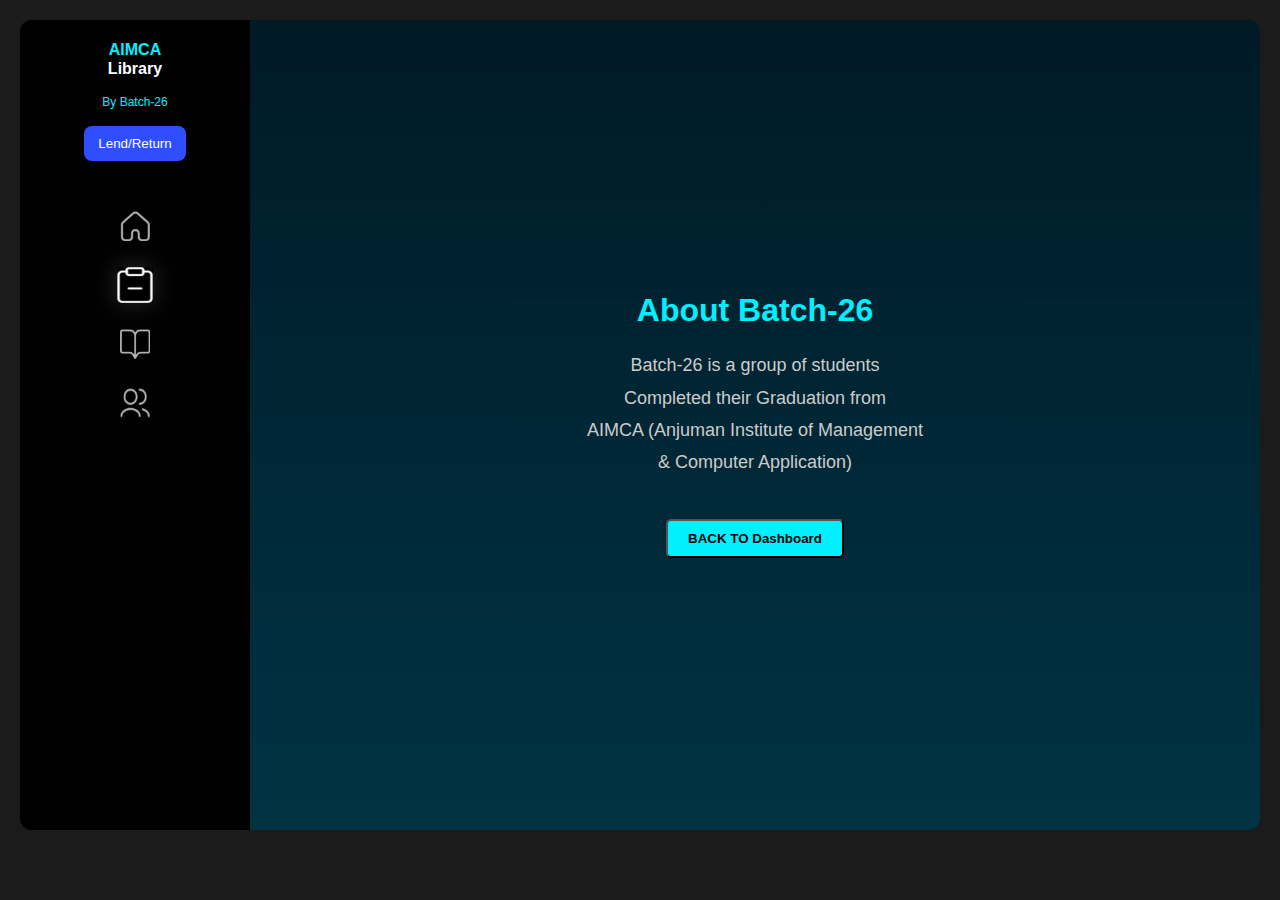
<file: AboutUs.html>
<!DOCTYPE html>
<html lang="en">

<head>
  <meta charset="UTF-8" />
  <meta name="viewport" content="width=device-width, initial-scale=1.0" />
  <title>About Batch-26</title>
  <link rel="stylesheet" href="AboutUs.css" />
</head>

<body>
  <div class="container">

    <!-- Sidebar -->
    <aside class="sidebar">
      <div class="logo-section">
        <h2>AIMCA<br><span>Library</span></h2>
        <p>By Batch-26</p>
        <a href="Returnbook.html">
          <button class="lend-btn">Lend/Return</button>
        </a>
      </div>
      <nav class="nav-icons">
        <a href="dashboard.html">
          <img src="asset/HOME1.png" alt="HOME" width="30" height="30" class="sidebar-icon">
        </a>
        <a href="AboutUs.html">
          <img src="asset/CLIP1.png" alt="CLIP" width="30" height="30" class="sidebar-icon active">
        </a>
        <a href="BookPage.html">
          <img src="asset/BOOK1.png" alt="BOOKS" width="30" height="30" class="sidebar-icon">
        </a>
        <a href="MemberPage.html">
          <img src="asset/USER1.png" alt="USER" width="30" height="30" class="sidebar-icon">
        </a>

      </nav>
    </aside>
    <!-- Main Content -->
    <main class="main-content">
      <h1 class="title">About Batch-26</h1>
      <p class="description">
        Batch-26 is a group of students<br />
        Completed their Graduation from<br />
        AIMCA (Anjuman Institute of Management<br />
        & Computer Application)
      </p>
      <a href="dashboard.html">
        <button class="back-btn">BACK TO Dashboard</button>
      </a>
    </main>
  </div>
</body>

</html>
</file>
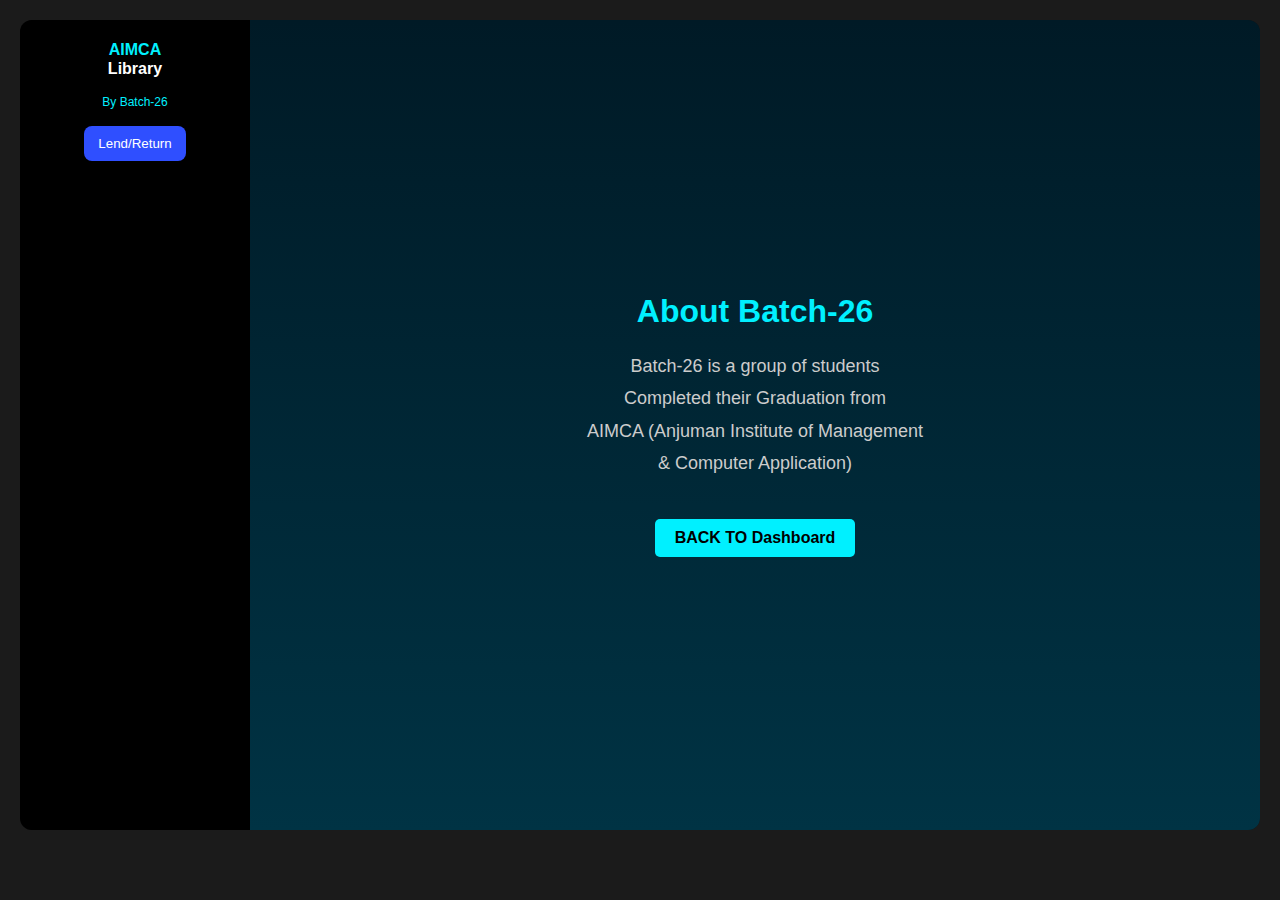
<file: Aboutus.html>
<!DOCTYPE html>
<html lang="en">
<head>
  <meta charset="UTF-8" />
  <meta name="viewport" content="width=device-width, initial-scale=1.0" />
  <title>About Batch-26</title>
  <link rel="stylesheet" href="AboutUs.css" />
</head>
<body>
  <div class="container">

    <!-- Sidebar -->
    <aside class="sidebar">
      <div class="logo-section">
        <h2>AIMCA<br><span>Library</span></h2>
        <p>By Batch-26</p>
        <button class="lend-btn">Lend/Return</button>
      </div>
      <nav class="nav-icons">
        <div class="icon"></div>
        <div class="icon"></div>
        <div class="icon"></div>
        <div class="icon"></div>
        <div class="icon"></div>
        <div class="icon"></div>
      </nav>
    </aside>
    <!-- Sidebar 
    <aside class="sidebar">
      <h2 class="logo">AIMCA <span>Library</span></h2>
      <p class="batch">BY Batch-26</p>
      <button class="btn">Lend/Return</button>

      <nav class="nav-icons">
        <i class="icon">🏠</i>
        <i class="icon">📖</i>
        <i class="icon">👥</i>
        <i class="icon">📋</i>
        <i class="icon">⚙️</i>
        <i class="icon">🚪</i>
      </nav>
    </aside>-->

    <!-- Main Content -->
    <main class="main-content">
      <h1 class="title">About Batch-26</h1>
      <p class="description">
        Batch-26 is a group of students<br />
        Completed their Graduation from<br />
        AIMCA (Anjuman Institute of Management<br />
        & Computer Application)
      </p>
      <a href="dashboard.html" 
        class="back-btn">BACK TO Dashboard</a>
    </main>
  </div>
</body>
</html>
</file>
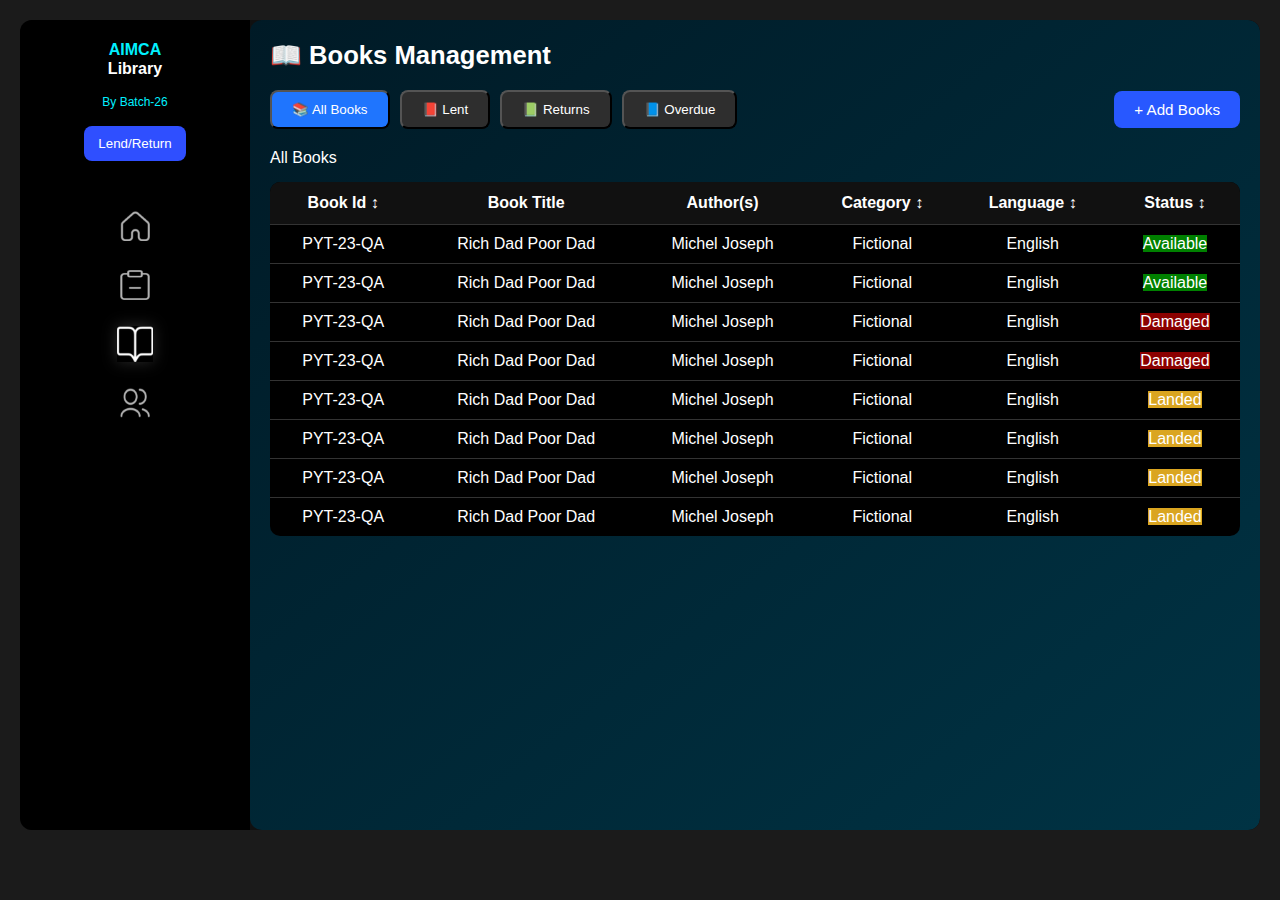
<file: BookPage.html>
<!DOCTYPE html>
<html lang="en">

<head>
  <meta charset="UTF-8" />
  <meta name="viewport" content="width=device-width, initial-scale=1.0" />
  <title>Books Page</title>
  <link rel="stylesheet" href="BookPage.css" />
</head>

<body>
  <div class="container">

    <!-- Sidebar -->
    <aside class="sidebar">
      <div class="logo-section">
        <h2>AIMCA<br><span>Library</span></h2>
        <p>By Batch-26</p>
        <a href="Returnbook.html">
          <button class="lend-btn">Lend/Return</button>
        </a>
      </div>
      <nav class="nav-icons">
        <a href="dashboard.html">
          <img src="asset/HOME1.png" alt="HOME" width="30" height="30" class="sidebar-icon">
        </a>
        <a href="AboutUs.html">
          <img src="asset/CLIP1.png" alt="CLIP" width="30" height="30" class="sidebar-icon">
        </a>
        <a href="BookPage.html">
          <img src="asset/BOOK1.png" alt="BOOKS" width="30" height="30" class="sidebar-icon active">
        </a>
        <a href="MemberPage.html">
          <img src="asset/USER1.png" alt="USER" width="30" height="30" class="sidebar-icon">
        </a>

      </nav>
    </aside>

    <!-- Main Content-->
    <main class="main-content">
      <h2>📖 Books Management</h2>
      <div class="tabs">
        <a href="BookPage.html"><button class="tab active">📚 All Books</button></a>
        <a href="Lentbook.html"><button class="tab">📕 Lent</button></a>
        <a href="Returnbook.html"><button class="tab">📗 Returns</button></a>
        <a href="Overduebook.html"><button class="tab">📘 Overdue</button></a>
        <a href="NewbookForm.html" class="add-book-btn">+ Add Books</a>
      </div>
      <p style="margin-bottom: 15px;">All Books </p>

      <section class="table-section">
        <table>
          <thead>
            <tr>
              <th>Book Id ↕</th>
              <th>Book Title</th>
              <th>Author(s)</th>
              <th>Category ↕</th>
              <th>Language ↕</th>
              <th>Status ↕</th>
            </tr>
          </thead>
          <tbody>
            <tr>
              <td>PYT-23-QA</td>
              <td>Rich Dad Poor Dad</td>
              <td>Michel Joseph</td>
              <td>Fictional</td>
              <td>English</td>
              <td><span class="status available">Available</span></td>
            </tr>
            <tr>
              <td>PYT-23-QA</td>
              <td>Rich Dad Poor Dad</td>
              <td>Michel Joseph</td>
              <td>Fictional</td>
              <td>English</td>
              <td><span class="status available">Available</span></td>
            </tr>
            <tr>
              <td>PYT-23-QA</td>
              <td>Rich Dad Poor Dad</td>
              <td>Michel Joseph</td>
              <td>Fictional</td>
              <td>English</td>
              <td><span class="status damaged">Damaged</span></td>
            </tr>
            <tr>
              <td>PYT-23-QA</td>
              <td>Rich Dad Poor Dad</td>
              <td>Michel Joseph</td>
              <td>Fictional</td>
              <td>English</td>
              <td><span class="status damaged">Damaged</span></td>
            </tr>
            <tr>
              <td>PYT-23-QA</td>
              <td>Rich Dad Poor Dad</td>
              <td>Michel Joseph</td>
              <td>Fictional</td>
              <td>English</td>
              <td><span class="status landed">Landed</span></td>
            </tr>
            <tr>
              <td>PYT-23-QA</td>
              <td>Rich Dad Poor Dad</td>
              <td>Michel Joseph</td>
              <td>Fictional</td>
              <td>English</td>
              <td><span class="status landed">Landed</span></td>
            </tr>
            <tr>
              <td>PYT-23-QA</td>
              <td>Rich Dad Poor Dad</td>
              <td>Michel Joseph</td>
              <td>Fictional</td>
              <td>English</td>
              <td><span class="status landed">Landed</span></td>
            </tr>
            <tr>
              <td>PYT-23-QA</td>
              <td>Rich Dad Poor Dad</td>
              <td>Michel Joseph</td>
              <td>Fictional</td>
              <td>English</td>
              <td><span class="status landed">Landed</span></td>
            </tr>
          </tbody>
        </table>
      </section>
    </main>
  </div>
</body>

</html>
</file>
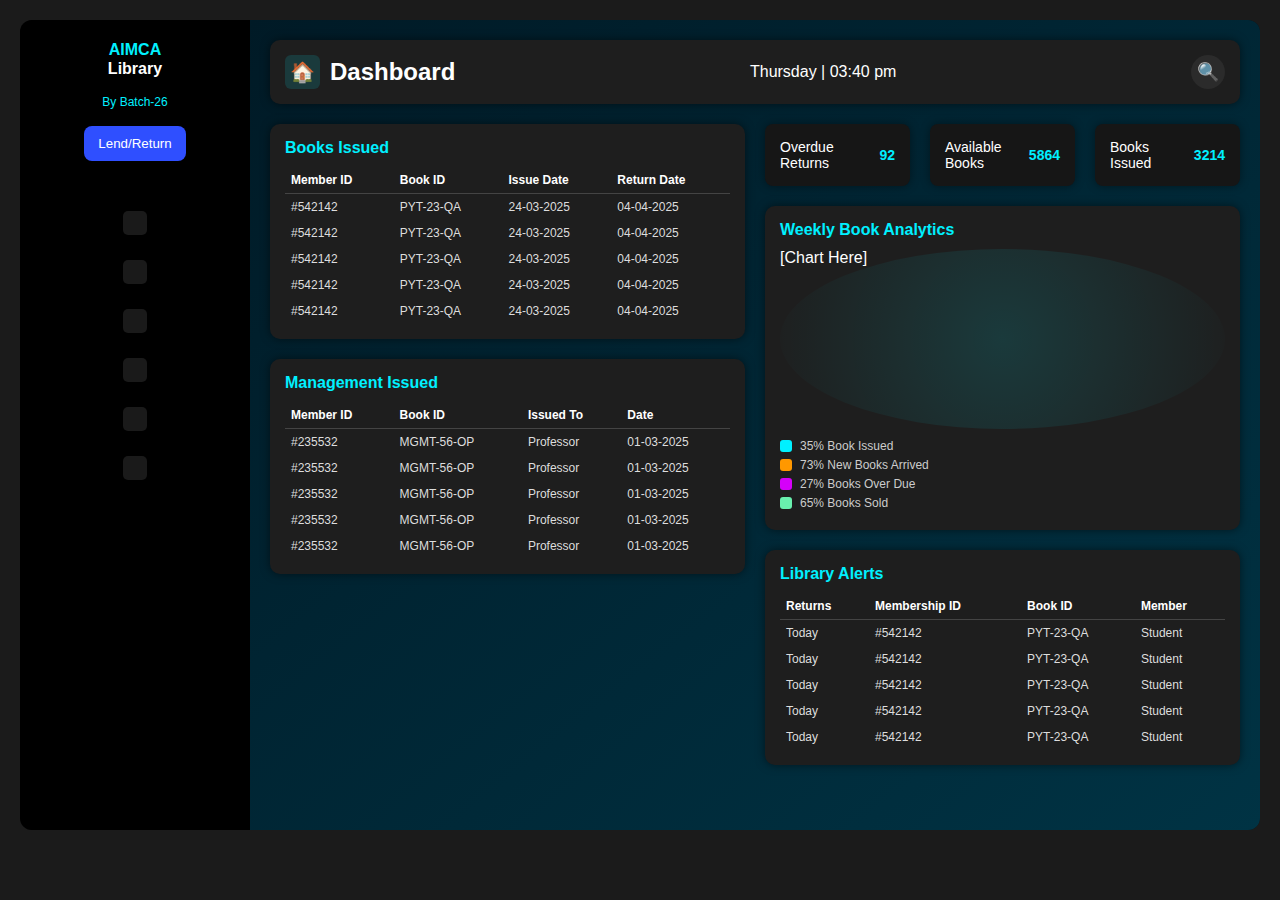
<file: dashboard.html>
<!DOCTYPE html>
<html lang="en">
<head>
    <meta charset="UTF-8">
    <meta name="viewport" content="width=device-width, initial-scale=1.0">
    <title>Library Project</title>
    <link rel="stylesheet" href="dashboard.css">
</head>
<body>
     <div class="container">

    <!-- Sidebar -->
    <aside class="sidebar">
      <div class="logo-section">
        <h2>AIMCA<br><span>Library</span></h2>
        <p>By Batch-26</p>
        <button class="lend-btn">Lend/Return</button>
      </div>
      <nav class="nav-icons">
        <div class="icon"></div>
        <div class="icon"></div>
        <div class="icon"></div>
        <div class="icon"></div>
        <div class="icon"></div>
        <div class="icon"></div>
      </nav>
    </aside>

    <!-- Main Content -->
    <main class="main-content">

      <header class="top-bar box">
  <div class="top-left">
    <span class="home-icon">🏠</span>
    <h1>Dashboard</h1>
  </div>
  <p>Thursday | 03:40 pm</p>
  <div class="top-right-icons">
    <span class="icon search-icon">🔍</span>
    <!--<span class="icon bell-icon">🔔</span>
    <span class="icon profile-icon">👤</span>-->
  </div>
</header>

      <!-- Grid Structure -->
      <section class="main-grid">

        <!-- Left Column -->
        <div class="left-column">
          <div class="box">
            <h3>Books Issued</h3>
            <table>
              <thead>
                <tr><th>Member ID</th><th>Book ID</th><th>Issue Date</th><th>Return Date</th></tr>
              </thead>
              <tbody>
                <tr><td>#542142</td><td>PYT-23-QA</td><td>24-03-2025</td><td>04-04-2025</td></tr>
                <tr><td>#542142</td><td>PYT-23-QA</td><td>24-03-2025</td><td>04-04-2025</td></tr>
                <tr><td>#542142</td><td>PYT-23-QA</td><td>24-03-2025</td><td>04-04-2025</td></tr>
                <tr><td>#542142</td><td>PYT-23-QA</td><td>24-03-2025</td><td>04-04-2025</td></tr>
                <tr><td>#542142</td><td>PYT-23-QA</td><td>24-03-2025</td><td>04-04-2025</td></tr>
              </tbody>
            </table>
          </div>

          <div class="box">
            <h3>Management Issued</h3>
            <table>
              <thead>
                <tr><th>Member ID</th><th>Book ID</th><th>Issued To</th><th>Date</th></tr>
              </thead>
              <tbody>
                <tr><td>#235532</td><td>MGMT-56-OP</td><td>Professor</td><td>01-03-2025</td></tr>
                <tr><td>#235532</td><td>MGMT-56-OP</td><td>Professor</td><td>01-03-2025</td></tr>
                <tr><td>#235532</td><td>MGMT-56-OP</td><td>Professor</td><td>01-03-2025</td></tr>
                <tr><td>#235532</td><td>MGMT-56-OP</td><td>Professor</td><td>01-03-2025</td></tr>
                <tr><td>#235532</td><td>MGMT-56-OP</td><td>Professor</td><td>01-03-2025</td></tr>
              </tbody>
            </table>
          </div>
        </div>

        <!-- Right Column -->
        <div class="right-column">
          <div class="top-cards">
            <div class="card">Overdue Returns <span>92</span></div>
            <div class="card">Available Books <span>5864</span></div>
            <div class="card">Books Issued <span>3214</span></div>
          </div>

          <div class="box">
            <h3>Weekly Book Analytics</h3>
            <div class="chart-placeholder">[Chart Here]</div>
            <ul class="legend">
              <li><span class="color-box color1"></span> 35% Book Issued</li>
              <li><span class="color-box color2"></span> 73% New Books Arrived</li>
              <li><span class="color-box color3"></span> 27% Books Over Due</li>
              <li><span class="color-box color4"></span> 65% Books Sold</li>
            </ul>
          </div>

          <div class="box">
            <h3>Library Alerts</h3>
            <table>
              <thead>
                <tr><th>Returns</th><th>Membership ID</th><th>Book ID</th><th>Member</th></tr>
              </thead>
              <tbody>
                <tr><td>Today</td><td>#542142</td><td>PYT-23-QA</td><td>Student</td></tr>
                <tr><td>Today</td><td>#542142</td><td>PYT-23-QA</td><td>Student</td></tr>
                <tr><td>Today</td><td>#542142</td><td>PYT-23-QA</td><td>Student</td></tr>
                <tr><td>Today</td><td>#542142</td><td>PYT-23-QA</td><td>Student</td></tr>
                <tr><td>Today</td><td>#542142</td><td>PYT-23-QA</td><td>Student</td></tr>
              </tbody>
            </table>
          </div>
        </div>

      </section>

    </main>
  </div>
</body>
</html>
</file>
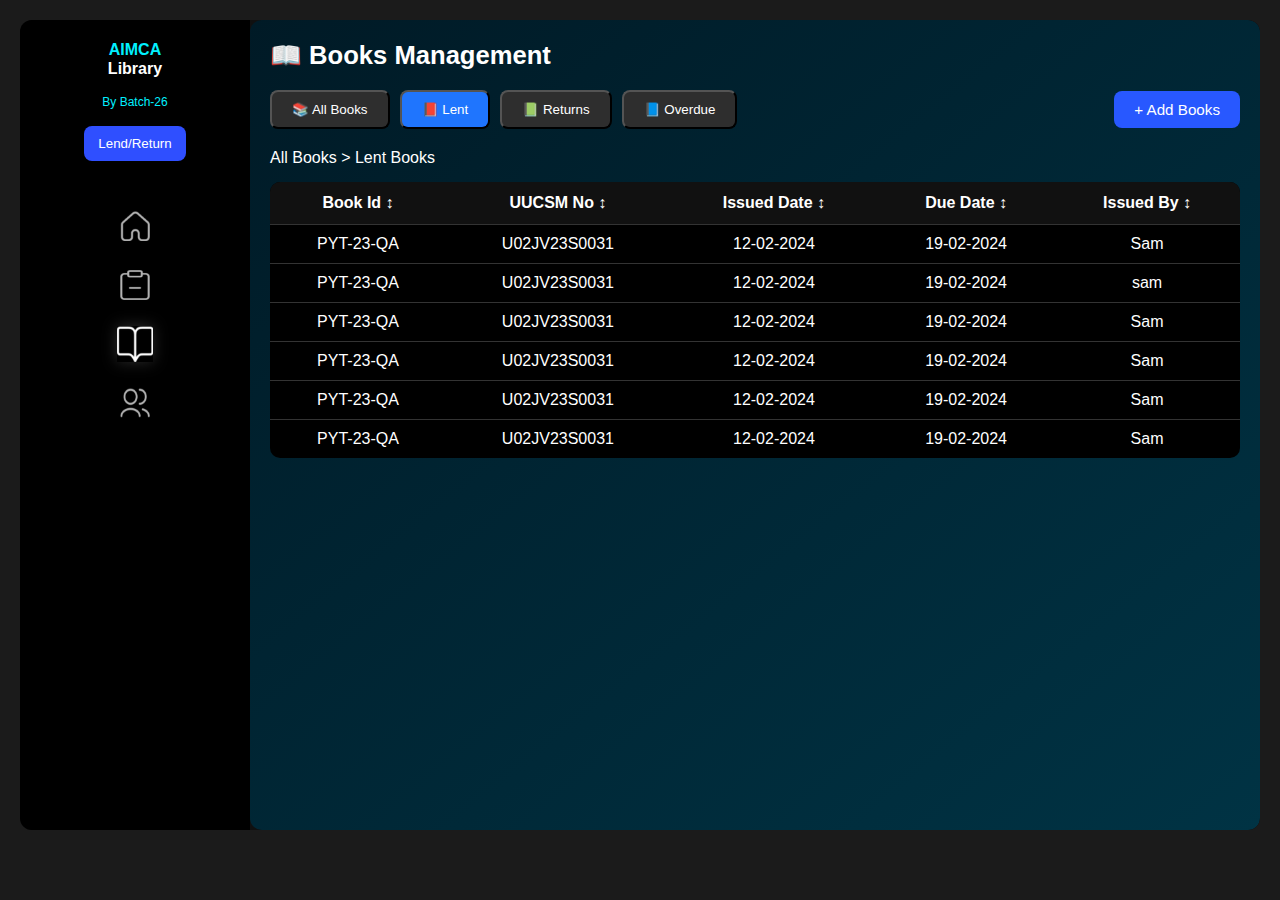
<file: Lentbook.html>
<!DOCTYPE html>
<html lang="en">

<head>
  <meta charset="UTF-8" />
  <meta name="viewport" content="width=device-width, initial-scale=1.0" />
  <title>Lent Books</title>
  <link rel="stylesheet" href="Lentbook.css" />
</head>

<body>
  <div class="container">

    <!-- Sidebar -->
    <aside class="sidebar">
      <div class="logo-section">
        <h2>AIMCA<br><span>Library</span></h2>
        <p>By Batch-26</p>
        <a href="Returnbook.html">
          <button class="lend-btn">Lend/Return</button>
        </a>
      </div>
      <nav class="nav-icons">
        <a href="dashboard.html">
          <img src="asset/HOME1.png" alt="HOME" width="30" height="30" class="sidebar-icon">
        </a>
        <a href="AboutUs.html">
          <img src="asset/CLIP1.png" alt="CLIP" width="30" height="30" class="sidebar-icon">
        </a>
        <a href="BookPage.html">
          <img src="asset/BOOK1.png" alt="BOOKS" width="30" height="30" class="sidebar-icon active">
        </a>
        <a href="MemberPage.html">
          <img src="asset/USER1.png" alt="USER" width="30" height="30" class="sidebar-icon">
        </a>

      </nav>
    </aside>

    <!-- Main Content -->
    <main class="main-content">
      <h2>📖 Books Management</h2>
      <div class="tabs">
        <a href="BookPage.html"><button class="tab">📚 All Books</button></a>
        <a href="Lentbook.html"><button class="tab active">📕 Lent</button></a>
        <a href="Returnbook.html"><button class="tab">📗 Returns</button></a>
        <a href="Overduebook.html"><button class="tab">📘 Overdue</button></a>
        <a href="NewbookForm.html" class="add-book-btn">+ Add Books</a>
      </div>
      <p style="margin-bottom: 15px;">All Books > Lent Books</p>

      <section class="table-section">
        <table>
          <thead>
            <tr>
              <th>Book Id ↕</th>
              <th>UUCSM No ↕</th>
              <th>Issued Date ↕</th>
              <th>Due Date ↕</th>
              <th>Issued By ↕</th>
            </tr>
          </thead>
          <tbody>
            <tr>
              <td>PYT-23-QA</td>
              <td>U02JV23S0031</td>
              <td>12-02-2024</td>
              <td>19-02-2024</td>
              <td>Sam</td>
            </tr>
            <tr>
              <td>PYT-23-QA</td>
              <td>U02JV23S0031</td>
              <td>12-02-2024</td>
              <td>19-02-2024</td>
              <td>sam</td>
            </tr>
            <tr>
              <td>PYT-23-QA</td>
              <td>U02JV23S0031</td>
              <td>12-02-2024</td>
              <td>19-02-2024</td>
              <td>Sam</td>
            </tr>
            <tr>
              <td>PYT-23-QA</td>
              <td>U02JV23S0031</td>
              <td>12-02-2024</td>
              <td>19-02-2024</td>
              <td>Sam</td>
            </tr>
            <tr>
              <td>PYT-23-QA</td>
              <td>U02JV23S0031</td>
              <td>12-02-2024</td>
              <td>19-02-2024</td>
              <td>Sam</td>
            </tr>
            <tr>
              <td>PYT-23-QA</td>
              <td>U02JV23S0031</td>
              <td>12-02-2024</td>
              <td>19-02-2024</td>
              <td>Sam</td>
            </tr>
          </tbody>
        </table>
      </section>
    </main>
  </div>
</body>

</html>
</file>
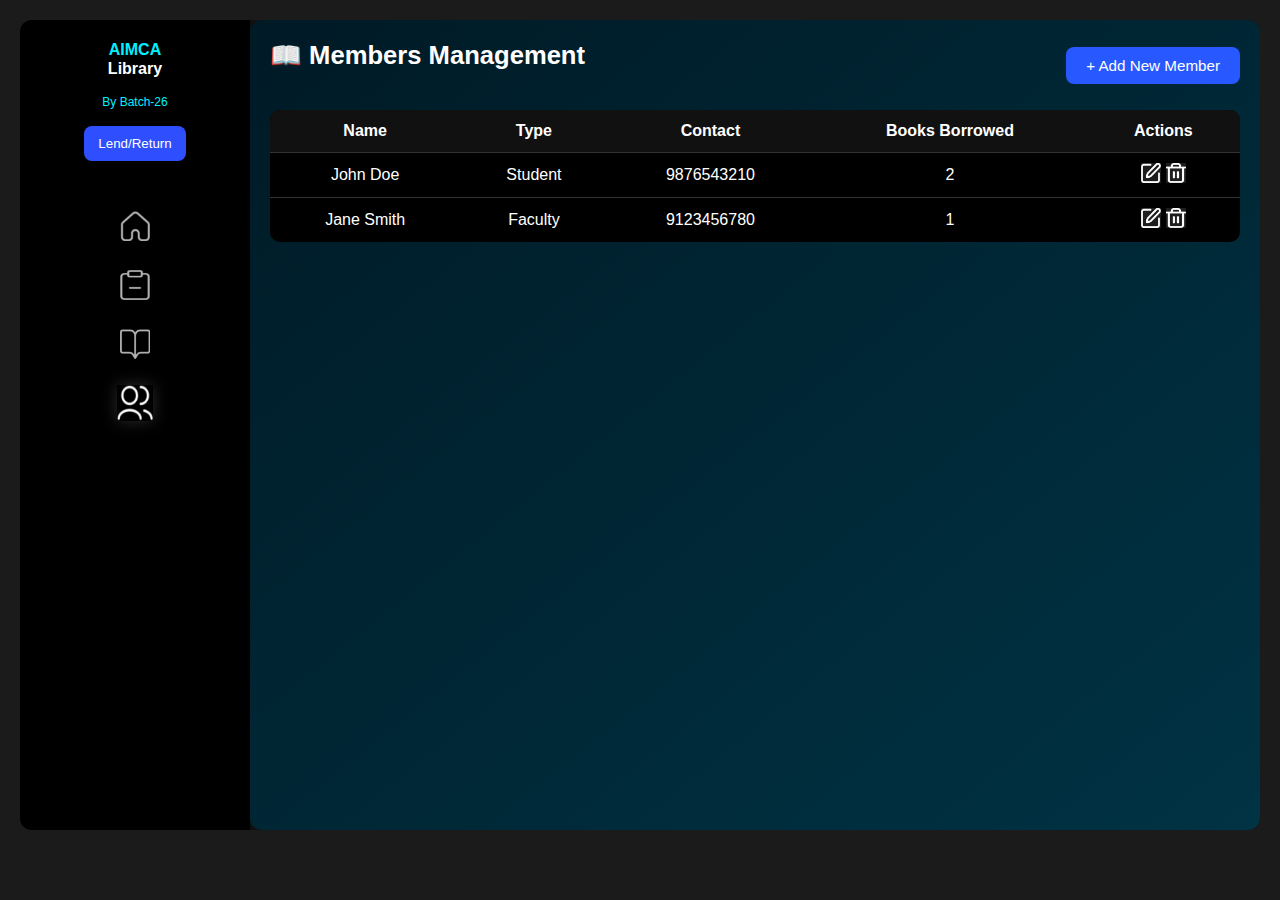
<file: MemberPage.html>
<!DOCTYPE html>
<html lang="en">

<head>
    <meta charset="UTF-8" />
    <meta name="viewport" content="width=device-width, initial-scale=1.0" />
    <title>Members Page</title>
    <link rel="stylesheet" href="MemberPage.css" />
</head>

<body>

    <!-- Toggle and radio buttons for modal logic -->
    <input type="checkbox" id="openModal" hidden>
    <input type="radio" name="userType" id="studentRadio" hidden>
    <input type="radio" name="userType" id="facultyRadio" hidden>

    <div class="container">
        <!-- Sidebar -->
        <aside class="sidebar">
            <div class="logo-section">
                <h2>AIMCA<br><span>Library</span></h2>
                <p>By Batch-26</p>
                <a href="Returnbook.html">
                    <button class="lend-btn">Lend/Return</button>
                </a>
            </div>
            <nav class="nav-icons">
                <a href="dashboard.html">
                    <img src="asset/HOME1.png" alt="HOME" width="30" height="30" class="sidebar-icon">
                </a>
                <a href="AboutUs.html">
                    <img src="asset/CLIP1.png" alt="CLIP" width="30" height="30" class="sidebar-icon">
                </a>
                <a href="BookPage.html">
                    <img src="asset/BOOK1.png" alt="BOOKS" width="30" height="30" class="sidebar-icon">
                </a>
                <a href="MemberPage.html">
                    <img src="asset/USER1.png" alt="USER" width="30" height="30" class="sidebar-icon active">
                </a>
            </nav>
        </aside>

        <!-- Main Content-->
        <main class="main-content">
            <div class="tabs">
                <h2>📖 Members Management</h2>
                <label for="openModal" class="add-memb-btn">+ Add New Member</label>
            </div>

            <div class="table-section">
                <table>
                    <thead>
                        <tr>
                            <th>Name</th>
                            <th>Type</th>
                            <th>Contact</th>
                            <th>Books Borrowed </th>
                            <th>Actions</th>
                        </tr>
                    </thead>
                    <tbody>
                        <tr>
                            <td>John Doe</td>
                            <td>Student</td>
                            <td>9876543210</td>
                            <td>2</td>
                            <td>
                                <img src="asset/EDIT1.png" alt="Edit" class="table-icon" />
                                <img src="asset/TRASH1.png" alt="Delete" class="table-icon" />
                            </td>
                        </tr>
                        <tr>
                            <td>Jane Smith</td>
                            <td>Faculty</td>
                            <td>9123456780</td>
                            <td>1</td>
                            <td>
                                <img src="asset/EDIT1.png" alt="Edit" class="table-icon" />
                                <img src="asset/TRASH1.png" alt="Delete" class="table-icon" />
                            </td>
                        </tr>
                    </tbody>
                </table>
                </section>
        </main>
    </div>


    <!-- Modal Structure -->
    <div class="modal">
        <div class="modal-box">
            <!-- Close -->
            <label for="openModal" class="close-btn">&times;</label>

            <!-- Select User Type -->
            <div class="select-type">
                <h2>Select User Type</h2>
                <label for="studentRadio">Student</label>
                <label for="facultyRadio">Faculty</label>
            </div>

            <!-- Student Form -->
            <div class="form student-form">
                <h3>Student Form</h3>
                <input type="text" placeholder="UUCMS *" required>
                <input type="text" placeholder="Name *" required>
                <input type="text" placeholder="Course*" required>
                <input type="text" placeholder="Semester/Year*" required>
                <input type="text" placeholder="Library Card No*" required>
                <input type="tel" placeholder="Mobile No *" required>
                <input type="email" placeholder="Email *" required>
                <button>Submit</button>
            </div>

            <!-- Faculty Form -->
            <div class="form faculty-form">
                <h3>Faculty Form</h3>
                <input type="text" placeholder="Name *" required>
                <input type="text" placeholder="Department *" required>
                <input type="tel" placeholder="Mobile No *" required>
                <input type="email" placeholder="Email *" required>
                <button>Submit</button>
            </div>
        </div>
    </div>

</body>

</html>
</file>
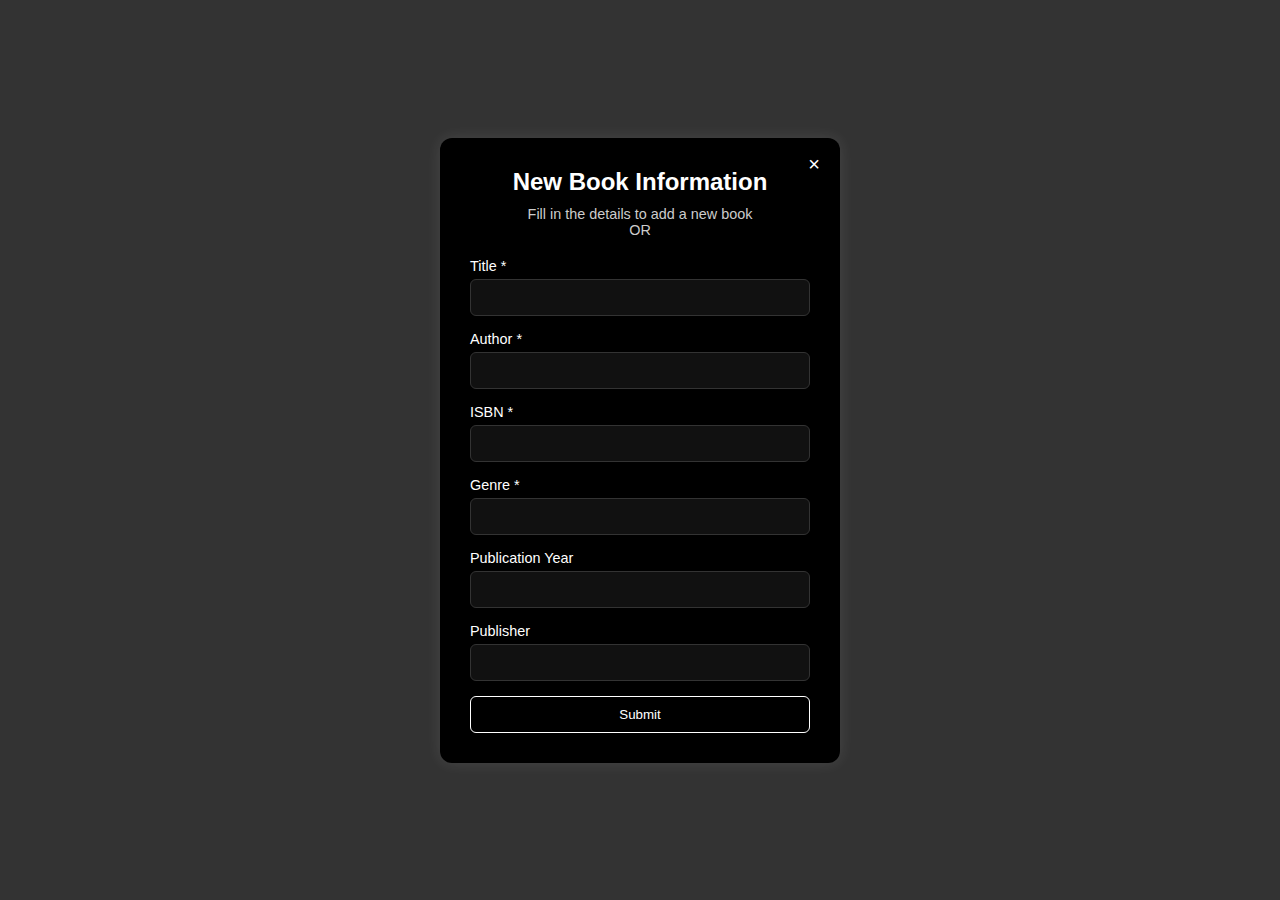
<file: NewbookForm.html>
<!DOCTYPE html>
<html lang="en">

<head>
  <meta charset="UTF-8">
  <meta name="viewport" content="width=device-width, initial-scale=1.0">
  <title>New Book Entry</title>
  <link rel="stylesheet" href="NewbookForm.css" />
</head>

<body>
  <div class="modal">
    <span class="close">&times;</span>

    <h2>New Book Information</h2>
    <p>Fill in the details to add a new book<br>OR</p>
    <form>
      <div class="form-group">
        <label for="title">Title *</label>
        <input type="text" id="title" required>
      </div>
      <div class="form-group">
        <label for="author">Author *</label>
        <input type="text" id="author" required>
      </div>
      <div class="form-group">
        <label for="isbn">ISBN *</label>
        <input type="text" id="isbn" required>
      </div>
      <div class="form-group">
        <label for="genre">Genre *</label>
        <input type="text" id="genre" required>
      </div>
      <div class="form-group">
        <label for="year">Publication Year</label>
        <input type="number" id="year">
      </div>
      <div class="form-group">
        <label for="publisher">Publisher</label>
        <input type="text" id="publisher">
      </div>
      <button type="submit" class="submit-button">Submit</button>
    </form>
  </div>
</body>

</html>
</file>
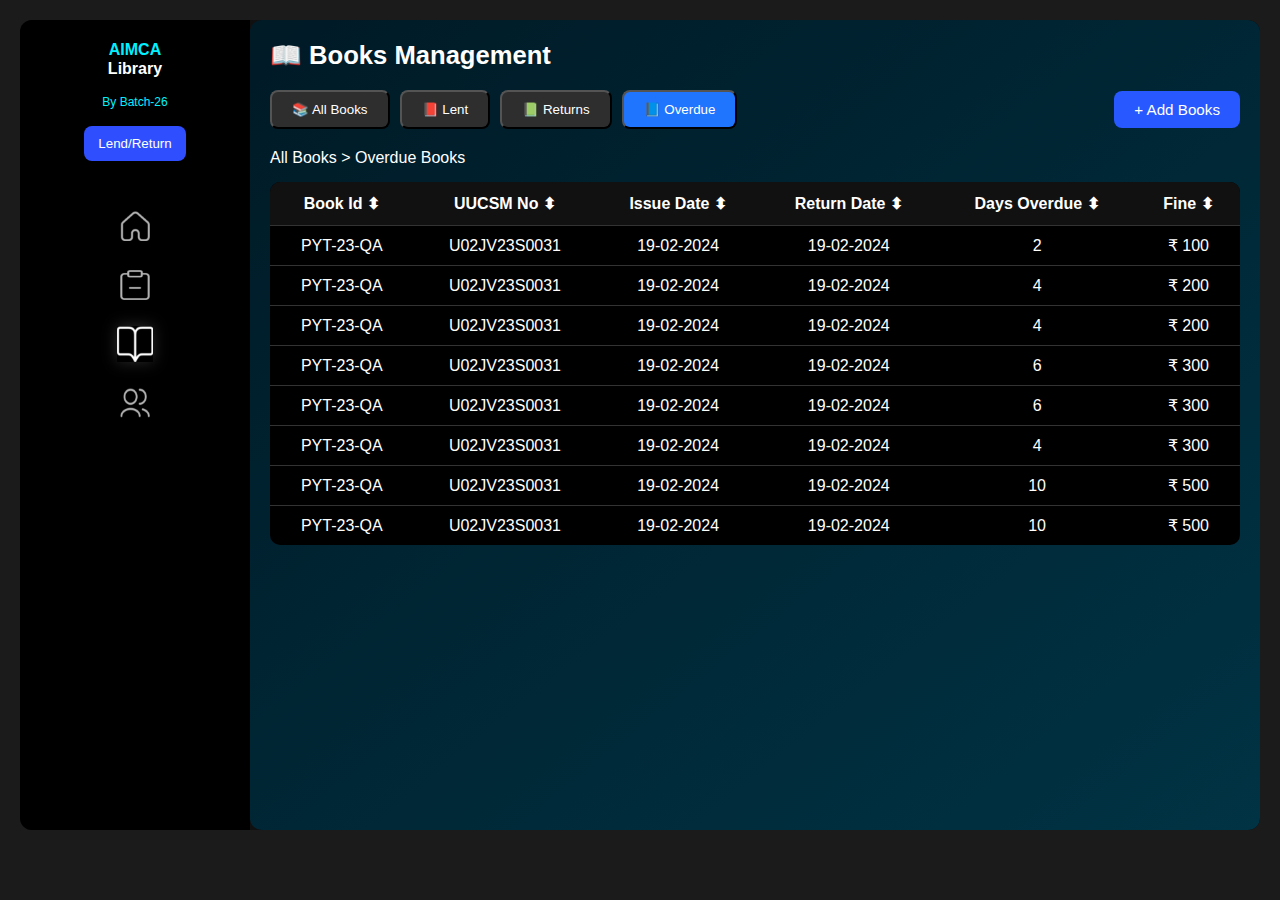
<file: Overduebook.html>
<!DOCTYPE html>
<html lang="en">

<head>
  <meta charset="UTF-8" />
  <meta name="viewport" content="width=device-width, initial-scale=1.0" />
  <title>Overdue Books</title>
  <link rel="stylesheet" href="Overduebook.css" />
</head>

<body>
  <div class="container">
    <!-- Sidebar -->
    <aside class="sidebar">
      <div class="logo-section">
        <h2>AIMCA<br><span>Library</span></h2>
        <p>By Batch-26</p>
        <a href="Returnbook.html">
          <button class="lend-btn">Lend/Return</button>
        </a>
      </div>
      <nav class="nav-icons">
        <a href="dashboard.html">
          <img src="asset/HOME1.png" alt="HOME" width="30" height="30" class="sidebar-icon">
        </a>
        <a href="AboutUs.html">
          <img src="asset/CLIP1.png" alt="CLIP" width="30" height="30" class="sidebar-icon">
        </a>
        <a href="BookPage.html">
          <img src="asset/BOOK1.png" alt="BOOKS" width="30" height="30" class="sidebar-icon active">
        </a>
        <a href="MemberPage.html">
          <img src="asset/USER1.png" alt="USER" width="30" height="30" class="sidebar-icon">
        </a>
      </nav>
    </aside>

    <!-- Main Content -->
    <main class="main-content">
      <h2>📖 Books Management</h2>
      <div class="tabs">
        <a href="BookPage.html"><button class="tab">📚 All Books</button></a>
        <a href="Lentbook.html"><button class="tab">📕 Lent</button></a>
        <a href="Returnbook.html"><button class="tab">📗 Returns</button></a>
        <a href="Overduebook.html"><button class="tab active">📘 Overdue</button></a>
        <a href="NewbookForm.html" class="add-book-btn">+ Add Books</a>
      </div>
      <p style="margin-bottom: 15px;">All Books > Overdue Books</p>

      <!-- Table -->
      <section class="table-section">
        <table>
          <thead>
            <tr>
              <th>Book Id ⬍</th>
              <th>UUCSM No ⬍</th>
              <th>Issue Date ⬍</th>
              <th>Return Date ⬍</th>
              <th>Days Overdue ⬍</th>
              <th>Fine ⬍</th>
            </tr>
          </thead>
          <tbody>
            <tr>
              <td>PYT-23-QA</td>
              <td>U02JV23S0031</td>
              <td>19-02-2024</td>
              <td>19-02-2024</td>
              <td>2</td>
              <td>₹ 100</td>
            </tr>
            <tr>
              <td>PYT-23-QA</td>
              <td>U02JV23S0031</td>
              <td>19-02-2024</td>
              <td>19-02-2024</td>
              <td>4</td>
              <td>₹ 200</td>
            </tr>
            <tr>
              <td>PYT-23-QA</td>
              <td>U02JV23S0031</td>
              <td>19-02-2024</td>
              <td>19-02-2024</td>
              <td>4</td>
              <td>₹ 200</td>
            </tr>
            <tr>
              <td>PYT-23-QA</td>
              <td>U02JV23S0031</td>
              <td>19-02-2024</td>
              <td>19-02-2024</td>
              <td>6</td>
              <td>₹ 300</td>
            </tr>
            <tr>
              <td>PYT-23-QA</td>
              <td>U02JV23S0031</td>
              <td>19-02-2024</td>
              <td>19-02-2024</td>
              <td>6</td>
              <td>₹ 300</td>
            </tr>
            <tr>
              <td>PYT-23-QA</td>
              <td>U02JV23S0031</td>
              <td>19-02-2024</td>
              <td>19-02-2024</td>
              <td>4</td>
              <td>₹ 300</td>
            </tr>
            <tr>
              <td>PYT-23-QA</td>
              <td>U02JV23S0031</td>
              <td>19-02-2024</td>
              <td>19-02-2024</td>
              <td>10</td>
              <td>₹ 500</td>
            </tr>
            <tr>
              <td>PYT-23-QA</td>
              <td>U02JV23S0031</td>
              <td>19-02-2024</td>
              <td>19-02-2024</td>
              <td>10</td>
              <td>₹ 500</td>
            </tr>
          </tbody>
        </table>
      </section>
    </main>
  </div>
</body>

</html>
</file>
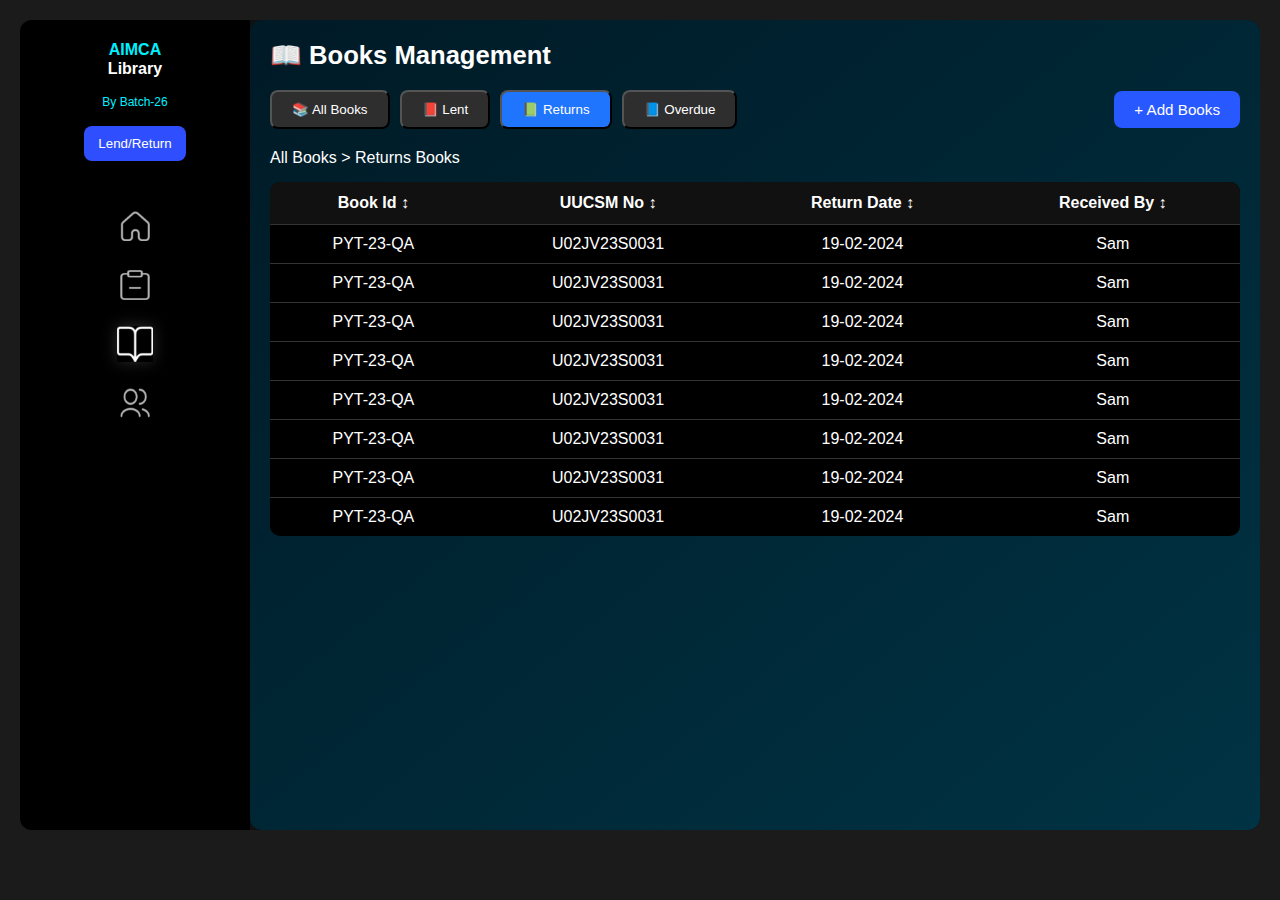
<file: Returnbook.html>
<!DOCTYPE html>
<html lang="en">

<head>
  <meta charset="UTF-8" />
  <meta name="viewport" content="width=device-width, initial-scale=1.0" />
  <title>Return Books</title>
  <link rel="stylesheet" href="Returnbook.css" />
</head>

<body>
  <div class="container">
    <!-- Sidebar -->
    <aside class="sidebar">
      <div class="logo-section">
        <h2>AIMCA<br><span>Library</span></h2>
        <p>By Batch-26</p>
        <a href="Returnbook.html">
          <button class="lend-btn">Lend/Return</button>
        </a>
      </div>
      <nav class="nav-icons">
        <a href="dashboard.html">
          <img src="asset/HOME1.png" alt="HOME" width="30" height="30" class="sidebar-icon">
        </a>
        <a href="AboutUs.html">
          <img src="asset/CLIP1.png" alt="CLIP" width="30" height="30" class="sidebar-icon">
        </a>
        <a href="BookPage.html">
          <img src="asset/BOOK1.png" alt="BOOKS" width="30" height="30" class="sidebar-icon active">
        </a>
        <a href="MemberPage.html">
          <img src="asset/USER1.png" alt="USER" width="30" height="30" class="sidebar-icon">
        </a>

      </nav>
    </aside>

    <!-- Main Content -->
    <main class="main-content">
      <h2>📖 Books Management</h2>
      <div class="tabs">
        <a href="BookPage.html"><button class="tab">📚 All Books</button></a>
        <a href="Lentbook.html"><button class="tab">📕 Lent</button></a>
        <a href="Returnbook.html"><button class="tab active">📗 Returns</button></a>
        <a href="Overduebook.html"><button class="tab">📘 Overdue</button></a>
        <a href="NewbookForm.html" class="add-book-btn">+ Add Books</a>
      </div>
      <p style="margin-bottom: 15px;">All Books > Returns Books</p>

      <!-- Table -->
      <section class="table-section">
        <table>
          <thead>
            <tr>
              <th>Book Id ↕</th>
              <th>UUCSM No ↕</th>
              <th>Return Date ↕</th>
              <th>Received By ↕</th>
            </tr>
          </thead>
          <tbody>
            <!-- Sample row -->
            <tr>
              <td>PYT-23-QA</td>
              <td>U02JV23S0031</td>
              <td>19-02-2024</td>
              <td>Sam</td>
            </tr>
            <tr>
              <td>PYT-23-QA</td>
              <td>U02JV23S0031</td>
              <td>19-02-2024</td>
              <td>Sam</td>
            </tr>
            <tr>
              <td>PYT-23-QA</td>
              <td>U02JV23S0031</td>
              <td>19-02-2024</td>
              <td>Sam</td>
            </tr>
            <tr>
              <td>PYT-23-QA</td>
              <td>U02JV23S0031</td>
              <td>19-02-2024</td>
              <td>Sam</td>
            </tr>
            <tr>
              <td>PYT-23-QA</td>
              <td>U02JV23S0031</td>
              <td>19-02-2024</td>
              <td>Sam</td>
            </tr>
            <tr>
              <td>PYT-23-QA</td>
              <td>U02JV23S0031</td>
              <td>19-02-2024</td>
              <td>Sam</td>
            </tr>
            <tr>
              <td>PYT-23-QA</td>
              <td>U02JV23S0031</td>
              <td>19-02-2024</td>
              <td>Sam</td>
            </tr>
            <tr>
              <td>PYT-23-QA</td>
              <td>U02JV23S0031</td>
              <td>19-02-2024</td>
              <td>Sam</td>
            </tr>
          </tbody>
        </table>
      </section>
    </main>
  </div>
</body>

</html>
</file>
<file: AboutUs.css>
* {
  margin: 0;
  padding: 0;
  box-sizing: border-box;
  font-family: 'Segoe UI', sans-serif;
}

body {
  background-color: #1b1b1b;
  color: #fff;
  display: flex;
  justify-content: center;
  padding: 20px;
}

.container {
  display: flex;
  max-width: 1400px;
  width: 100%;
  background: #101010;
  border-radius: 12px;
  overflow: hidden;
  min-height: 90vh;
}

/* Sidebar */
.sidebar {
  width: 230px;
  background: #000;
  display: flex;
  flex-direction: column;
  align-items: center;
  padding-top: 20px;
}

.logo-section {
  color: #00f0ff;
  text-align: center;
  font-size: 12px;
  margin-bottom: 20px;
}

.logo-section h2 {
  font-size: 16px;
  line-height: 1.2;
}

.logo-section p {
  line-height: 4;
  color: #00f0ff;
}

.logo-section span {
  color: white;
}

.lend-btn {
  background-color: #2f4fff;
  padding: 10px 14px;
  color: white;
  border: none;
  border-radius: 8px;
  cursor: pointer;
  transition: transform 0.3s ease;
}

.sidebar .lend-btn:hover {
  transform: scale(1.05);
}

.nav-icons {
  margin-top: 30px;
  display: flex;
  flex-direction: column;
  gap: 25px;
}

.sidebar-icon {
  width: 30px;
  height: 30px;
  transition: transform 0.3s ease, filter 0.3s ease;
  opacity: 0.7;
}

.sidebar-icon.active {
  transform: scale(1.2);
  filter: drop-shadow(0 0 10px #2b2b2b);
  opacity: 1;
}


/* Main About Section */
.main-content {
  flex: 1;
  padding: 40px;
  display: flex;
  flex-direction: column;
  justify-content: center;
  align-items: center;
  height: 100%;
  background: linear-gradient(to bottom, #001a26, #003344);
  text-align: center;
  animation: fadeIn 1s ease;
}

.title {
  color: #00c2c2;
  font-size: 2rem;
  margin-bottom: 15px;
  transition: color 0.3s;
}

.description {
  font-size: 1.1rem;
  line-height: 2;
  font-family: 'Orbitron', sans-serif;
  color: white;
}

.back-btn {
  margin-top: 40px;
  display: inline-block;
  padding: 10px 20px;
  background-color: #00f0ff;
  color: #000;
  border-radius: 5px;
  text-decoration: none;
  font-weight: bold;
  transition: background 0.3s, transform 0.3s;
}

.back-btn:hover {
  background-color: #00c8e6;
  transform: scale(1.05);
}

/* Animations */
@keyframes fadeIn {
  from {
    opacity: 0;
    transform: translateY(30px);
  }

  to {
    opacity: 1;
    transform: translateY(0);
  }
}

.main-content h1 {
  font-size: 32px;
  color: #00f0ff;
  margin-bottom: 20px;
}

.main-content p {
  font-size: 18px;
  line-height: 1.8;
  color: #ccc;
}

/* Responsive Design */
@media (max-width: 768px) {
  .container {
    flex-direction: column;
  }

  .sidebar {
    width: 100%;
    flex-direction: row;
    justify-content: space-around;
    padding: 10px;
  }

  .main-content {
    padding: 20px;
    justify-content: flex-start;
  }
}
</file>
<file: BookPage.css>
* {
  margin: 0;
  padding: 0;
  box-sizing: border-box;
  font-family: 'Segoe UI', sans-serif;
}

body {
  background-color: #1b1b1b;
  color: #fff;
  display: flex;
  justify-content: center;
  padding: 20px;
}

.container {
  display: flex;
  max-width: 1400px;
  width: 100%;
  background: #101010;
  border-radius: 12px;
  overflow: hidden;
  min-height: 90vh;
}

/* Sidebar */
.sidebar {
  width: 230px;
  background: #000;
  display: flex;
  flex-direction: column;
  align-items: center;
  padding-top: 20px;
}

.logo-section {
  color: #00f0ff;
  text-align: center;
  font-size: 12px;
  margin-bottom: 20px;
}

.logo-section h2 {
  font-size: 16px;
  line-height: 1.2;
}

.logo-section p {
  line-height: 4;
}

.logo-section span {
  color: white;
}

.lend-btn {
  background-color: #2f4fff;
  padding: 10px 14px;
  color: white;
  border: none;
  border-radius: 8px;
  cursor: pointer;
  transition: transform 0.3s ease;
}

.lend-btn:hover {
  transform: scale(1.05);
}

.nav-icons {
  margin-top: 30px;
  display: flex;
  flex-direction: column;
  gap: 25px;
}

.sidebar-icon {
  width: 30px;
  height: 30px;
  transition: transform 0.3s ease, filter 0.3s ease;
  opacity: 0.7;
}

.sidebar-icon.active {
  transform: scale(1.2);
  filter: drop-shadow(0 0 6px #2b2b2b);
  opacity: 1;
}

/* Main content */
.main-content {
  flex-grow: 1;
  padding: 20px;
  background: linear-gradient(to bottom right, #001a26, #003344);
  border-radius: 12px;
  overflow-x: auto;
}

.main-content h2 {
  font-size: 1.6rem;
  margin-bottom: 20px;
}

.tabs {
  display: flex;
  gap: 10px;
  margin-bottom: 20px;
  align-items: center;
}

.tab {
  background-color: #2e2e2e;
  color: white;
  padding: 10px 20px;
  border-radius: 8px;
  cursor: pointer;
  transition: background 0.3s ease;
}

.tab.active,
.tab:hover {
  background-color: #1f75fe;
}

.add-book-btn {
  margin-left: auto;
  background-color: #2858ff;
  display: inline-block;
  padding: 10px 20px;
  border: none;
  outline: none;
  color: white;
  border-radius: 8px;
  text-decoration: none;
  cursor: pointer;
  transition: background 0.3s ease, transform 0.3s ease;
  font-weight: 500;
  font-size: 0.95rem;
}

.add-book-btn:hover {
  background-color: #1f4cd0;
  transform: scale(1.05);
}

/*Table */
.table-section {
  background-color: #000;
  border-radius: 10px;
  overflow: hidden;
}

table {
  width: 100%;
  border-collapse: collapse;
  text-align: center;
}

thead {
  background-color: #111;
}

thead th {
  padding: 12px 15px;
  font-weight: bold;
}

tbody td {
  padding: 10px 15px;
  border-top: 1px solid #333;
}

tbody tr:hover {
  background-color: #1a1a1a;
}

tbody tr:hover {
  background-color: #1a1a1a;
}

*/ .status {
  padding: 6px 12px;
  border-radius: 6px;
  color: white;
  font-size: 0.8rem;
  display: inline-block;
}

.available {
  background-color: green;
}

.damaged {
  background-color: darkred;
}

.landed {
  background-color: goldenrod;
}

@media (max-width: 768px) {
  .container {
    flex-direction: column;
  }

  .sidebar {
    flex-direction: row;
    width: 100%;
    height: auto;
    justify-content: space-around;
  }

  .main-content {
    padding: 10px;
  }
}
</file>
<file: dashboard.css>
* {
  margin: 0;
  padding: 0;
  box-sizing: border-box;
  font-family: 'Segoe UI', sans-serif;
}

body {
  background-color: #1b1b1b;
  color: #fff;
  display: flex;
  justify-content: center;
  padding: 20px;
}

.container {
  display: flex;
  max-width: 1400px;
  width: 100%;
  background: #101010;
  border-radius: 12px;
  overflow: hidden;
  min-height: 90vh;
}

/* Sidebar */
.sidebar {
  width: 230px;
  background: #000;
  display: flex;
  flex-direction: column;
  align-items: center;
  padding-top: 20px;
}

.logo-section {
  color: #00f0ff;
  text-align: center;
  font-size: 12px;
  margin-bottom: 20px;
}

.logo-section h2 {
  font-size: 16px;
  line-height: 1.2;
}

.logo-section p {
   line-height: 4;
}

.logo-section span {
  color: white;
}

/*.lend-btn {
  background: #304ffe;
  color: #fff;
  border: none;
  padding: 5px 10px;
  margin-top: 10px;
  border-radius: 4px;
  font-size: 12px;
  cursor: pointer;
  transition: background 0.3s;
}

.lend-btn:hover {
  background: #1a36d1;
}*/

.lend-btn {
  background-color: #2f4fff;
  padding: 10px 14px;
  color: white;
  border: none;
  border-radius: 8px;
  cursor: pointer;
  transition: transform 0.3s ease;
}

.lend-btn:hover {
  transform: scale(1.05);
}

.nav-icons {
  margin-top: 30px;
  display: flex;
  flex-direction: column;
  gap: 25px;
}

.nav-icons .icon {
  width: 24px;
  height: 24px;
  background: #fff;
  border-radius: 5px;
  opacity: 0.1;
}

/* Main Content */
.main-content {
  flex: 1;
  padding: 20px;
  display: flex;
  flex-direction: column;
  gap: 20px;
  background: linear-gradient(to bottom right, #001a26, #003344);
}

.top-bar {
  display: flex;
  justify-content: space-between;
  align-items: center;
  padding-bottom: 10px;
}

.top-left {
  display: flex;
  align-items: center;
  gap: 10px;
}

.top-left h1 {
  font-size: 24px;
  color: #fff;
}

.home-icon {
  font-size: 20px;
  background: #00f0ff22;
  padding: 5px;
  border-radius: 6px;
}

.top-right-icons {
  display: flex;
  gap: 15px;
}

.top-right-icons .icon {
  font-size: 18px;
  background: #2b2b2b;
  color: #00f0ff;
  padding: 6px;
  border-radius: 50%;
  cursor: pointer;
  transition: background 0.3s;
}

.top-right-icons .icon:hover {
  background: #00f0ff;
  color: #000;
}

/*.top-bar {
  display: flex;
  flex-direction: column;
  align-items: center;
  gap: 10px;
}*/

.top-bar h1 {
  font-size: 24px;
}

.centered-info {
  font-size: 14px;
}

/* Grid Layout */
.main-grid {
  display: flex;
  gap: 20px;
  flex-wrap: wrap;
}

.left-column,
.right-column {
  flex: 1;
  min-width: 300px;
  display: flex;
  flex-direction: column;
  gap: 20px;
}

/* Top Cards */
.top-cards {
  display: flex;
  justify-content: space-between;
  gap: 20px;
  flex-wrap: wrap;
}

.card {
  flex: 1;
  background: #161616;
  padding: 15px;
  border-radius: 8px;
  font-size: 14px;
  box-shadow: 0 0 10px rgba(0, 0, 0, 0.4);
  display: flex;
  justify-content: space-between;
  align-items: center;
}

.card span {
  font-weight: bold;
  color: #00f0ff;
}

/* Boxes */
.box {
  background: #1e1e1e;
  border-radius: 10px;
  padding: 15px;
  box-shadow: 0 0 10px rgba(0,0,0,0.5);
}

.box h3 { 
    margin-bottom: 10px; 
    font-size: 16px; 
    color: #00f0ff; 
}

.box table { 
    width: 100%; 
    font-size: 12px; 
    border-collapse: collapse; 
    color: #ddd; 
}

.box th, .box td { 
    padding: 6px; 
    text-align: left; 
}

.box thead { 
    color: #fff; 
    font-weight: bold; 
    border-bottom: 1px solid #444; 
}

.chart-placeholder { 
    width: 100%; 
    height: 180px; 
    background: radial-gradient(circle, #00f0ff22, transparent); 
    border-radius: 50%; 
    margin: 0 auto 10px; 
}

.legend { 
    list-style: none; 
    font-size: 12px; 
    color: #ccc; 
}

.legend li { 
    margin-bottom: 5px; 
    display: flex; 
    align-items: center; 
    gap: 8px; 
}

.color-box { 
    width: 12px; 
    height: 12px; 
    border-radius: 3px; 
    display: inline-block; 
}

.color1 { 
    background: #00f0ff;
} 
 .color2 { 
    background: #ff9800;
} 
 .color3 { 
    background: #d500f9; 
} 
.color4 { 
    background: #69f0ae; 
}

/* Responsive Design */ 
@media (max-width: 768px) { 
    .top-cards { 
        flex-direction: column; 
    } 
    .top-bar { 
        flex-direction: column; 
        align-items: flex-start; 
        gap: 10px; 
    } 
    .sidebar { 
        display: none; 
    } 
    .container { 
        flex-direction: column; 
    } 
}

@media (max-width: 480px) { 
    .top-right p { 
        font-size: 12px; 
    } 
    .top-cards .card { 
        font-size: 12px; 
    } 
}
</file>
<file: Lentbook.css>
* {
  margin: 0;
  padding: 0;
  box-sizing: border-box;
  font-family: 'Segoe UI', sans-serif;
}

body {
  background-color: #1b1b1b;
  color: #fff;
  display: flex;
  justify-content: center;
  padding: 20px;
}

.container {
  display: flex;
  max-width: 1400px;
  width: 100%;
  background: #101010;
  border-radius: 12px;
  overflow: hidden;
  min-height: 90vh;
}

/* Sidebar */
.sidebar {
  width: 230px;
  background: #000;
  display: flex;
  flex-direction: column;
  align-items: center;
  padding-top: 20px;
}

.logo-section {
  color: #00f0ff;
  text-align: center;
  font-size: 12px;
  margin-bottom: 20px;
}

.logo-section h2 {
  font-size: 16px;
  line-height: 1.2;
}

.logo-section p {
  line-height: 4;
}

.logo-section span {
  color: white;
}

.lend-btn {
  background-color: #2f4fff;
  padding: 10px 14px;
  color: white;
  border: none;
  border-radius: 8px;
  cursor: pointer;
  transition: transform 0.3s ease;
}

.lend-btn:hover {
  transform: scale(1.05);
}

.nav-icons {
  margin-top: 30px;
  display: flex;
  flex-direction: column;
  gap: 25px;
}

.sidebar-icon {
  width: 30px;
  height: 30px;
  transition: transform 0.3s ease, filter 0.3s ease;
  opacity: 0.7;
}

.sidebar-icon.active {
  transform: scale(1.2);
  filter: drop-shadow(0 0 6px #2b2b2b);
  opacity: 1;
}


.main-content {
  flex-grow: 1;
  padding: 20px;
  background: linear-gradient(to bottom right, #001a26, #003344);
  border-radius: 12px;
  overflow-x: auto;
}

.main-content h2 {
  font-size: 1.6rem;
  margin-bottom: 20px;
}

.tabs {
  display: flex;
  gap: 10px;
  margin-bottom: 20px;
  align-items: center;
}

.tab {
  background-color: #2e2e2e;
  color: white;
  padding: 10px 20px;
  border-radius: 8px;
  cursor: pointer;
  transition: background 0.3s ease;
}

.tab.active,
.tab:hover {
  background-color: #1f75fe;
}

.add-book-btn {
  margin-left: auto;
  background-color: #2858ff;
  display: inline-block;
  padding: 10px 20px;
  border: none;
  outline: none;
  color: white;
  border-radius: 8px;
  text-decoration: none;
  cursor: pointer;
  transition: background 0.3s ease, transform 0.3s ease;
  font-weight: 500;
  font-size: 0.95rem;
}

.add-book-btn:hover {
  background-color: #1f4cd0;
  transform: scale(1.05);
}

/*Table */
.table-section {
  background-color: #000;
  border-radius: 10px;
  overflow: hidden;
}

table {
  width: 100%;
  border-collapse: collapse;
  text-align: center;
}

thead {
  background-color: #111;
}

thead th {
  padding: 12px 15px;
  font-weight: bold;
}

tbody td {
  padding: 10px 15px;
  border-top: 1px solid #333;
}

tbody tr:hover {
  background-color: #1a1a1a;
}


@media (max-width: 768px) {
  .container {
    flex-direction: column;
  }

  .sidebar {
    flex-direction: row;
    width: 100%;
    height: auto;
    justify-content: space-around;
  }

  .main-content {
    padding: 10px;
  }
}
</file>
<file: MemberPage.css>
* {
    margin: 0;
    padding: 0;
    box-sizing: border-box;
    font-family: 'Segoe UI', sans-serif;
}

body {
    background-color: #1b1b1b;
    color: #fff;
    display: flex;
    justify-content: center;
    padding: 20px;
}

.container {
    display: flex;
    max-width: 1400px;
    width: 100%;
    background: #101010;
    border-radius: 12px;
    overflow: hidden;
    min-height: 90vh;
}

/* Sidebar */
.sidebar {
    width: 230px;
    background: #000;
    display: flex;
    flex-direction: column;
    align-items: center;
    padding-top: 20px;
}

.logo-section {
    color: #00f0ff;
    text-align: center;
    font-size: 12px;
    margin-bottom: 20px;
}

.logo-section h2 {
    font-size: 16px;
    line-height: 1.2;
}

.logo-section p {
    line-height: 4;
}

.logo-section span {
    color: white;
}

.lend-btn {
    background-color: #2f4fff;
    padding: 10px 14px;
    color: white;
    border: none;
    border-radius: 8px;
    cursor: pointer;
    transition: transform 0.3s ease;
}

.lend-btn:hover {
    transform: scale(1.05);
}

.nav-icons {
    margin-top: 30px;
    display: flex;
    flex-direction: column;
    gap: 25px;
}

.sidebar-icon {
    width: 30px;
    height: 30px;
    transition: transform 0.3s ease, filter 0.3s ease;
    opacity: 0.7;
}

.sidebar-icon.active {
    transform: scale(1.2);
    filter: drop-shadow(0 0 6px #2b2b2b);
    opacity: 1;
}

/* Main content */
.main-content {
    flex-grow: 1;
    padding: 20px;
    background: linear-gradient(to bottom right, #001a26, #003344);
    border-radius: 12px;
    overflow-x: auto;
}

.main-content h2 {
    font-size: 1.6rem;
    margin-bottom: 20px;
}

.tabs {
    display: flex;
    gap: 10px;
    margin-bottom: 20px;
    align-items: center;
}

.add-memb-btn {
    margin-left: auto;
    background-color: #2858ff;
    display: inline-block;
    padding: 10px 20px;
    border: none;
    outline: none;
    color: white;
    border-radius: 8px;
    cursor: pointer;
    transition: background 0.3s ease, transform 0.3s ease;
    font-weight: 500;
    font-size: 0.95rem;
}

.add-memb-btn:hover {
    background-color: #1f4cd0;
    transform: scale(1.05);
}

/*Table */
.table-section {
    background-color: #000;
    border-radius: 10px;
    overflow: hidden;
}

table {
    width: 100%;
    border-collapse: collapse;
    text-align: center;
}

thead {
    background-color: #111;
}

thead th {
    padding: 12px 15px;
    font-weight: bold;
}

tbody td {
    padding: 10px 15px;
    border-top: 1px solid #333;
}

tbody tr:hover {
    background-color: #1a1a1a;
}

tbody tr:hover {
    background-color: #1a1a1a;
}

.table-icon {
    width: 20px;
    height: 20px;
    cursor: pointer;
    transition: transform 0.2s ease;
}

.table-icon:hover {
    transform: scale(1.1);
    /* small zoom on hover */
}

@media (max-width: 768px) {
    .container {
        flex-direction: column;
    }

    .sidebar {
        flex-direction: row;
        width: 100%;
        height: auto;
        justify-content: space-around;
    }

    .main-content {
        padding: 10px;
    }
}

/* ----------- Modal Styles ----------- */

#openModal:checked~.modal {
    display: flex;
}

.modal {
    display: none;
    position: fixed;
    inset: 0;
    background-color: rgba(0, 0, 0, 0.5);
    justify-content: center;
    align-items: center;
    z-index: 9999;
}

.modal-box {
    background: #fff;
    color: #000;
    padding: 20px;
    width: 350px;
    border-radius: 10px;
    position: relative;
}

.close-btn {
    position: absolute;
    top: 10px;
    right: 15px;
    font-size: 24px;
    color: #888;
    cursor: pointer;
}

.select-type {
    text-align: center;
    margin-bottom: 20px;
}

.select-type label {
    margin: 10px;
    padding: 10px 15px;
    background-color: #eee;
    border-radius: 5px;
    cursor: pointer;
    display: inline-block;
}

.form {
    display: none;
}

#studentRadio:checked~.modal .student-form {
    display: block;
}

#facultyRadio:checked~.modal .faculty-form {
    display: block;
}

.form input {
    width: 100%;
    margin: 6px 0;
    padding: 8px;
    box-sizing: border-box;
}

.form button {
    width: 100%;
    padding: 10px;
    margin-top: 10px;
    background-color: #007bff;
    color: #000;
    border: none;
    border-radius: 4px;
    cursor: pointer;
}

.form button:hover {
    background-color: #0056cc;
}
</file>
<file: NewbookForm.css>
* {
  margin: 0;
  padding: 0;
  box-sizing: border-box;
  font-family: 'Segoe UI', sans-serif;
}

body {
  margin: 0;
  padding: 0;
  font-family: 'Segoe UI', sans-serif;
  background-color: rgba(0, 0, 0, 0.8);
  display: flex;
  justify-content: center;
  align-items: center;
  height: 100vh;
}

.modal {
  background-color: #000;
  padding: 30px;
  border-radius: 12px;
  width: 90%;
  max-width: 400px;
  color: white;
  box-shadow: 0 0 15px rgba(255, 255, 255, 0.1);
  position: relative;
  animation: fadeIn 0.4s ease-in-out;
}

.modal h2 {
  text-align: center;
  margin-bottom: 10px;
}

.modal p {
  text-align: center;
  font-size: 0.9rem;
  margin-bottom: 20px;
  color: #ccc;
}

.close {
  position: absolute;
  top: 15px;
  right: 20px;
  font-size: 20px;
  cursor: pointer;
  color: white;
}

.form-group {
  margin-bottom: 15px;
}

label {
  display: block;
  margin-bottom: 5px;
  font-size: 0.9rem;
}

input {
  width: 100%;
  padding: 10px;
  border: 1px solid #333;
  border-radius: 6px;
  background-color: #111;
  color: white;
  outline: none;
  transition: border 0.3s ease;
}

input:focus {
  border-color: #1f75fe;
}

.submit-button {
  width: 100%;
  padding: 10px;
  background-color: black;
  color: white;
  border: 1px solid white;
  border-radius: 6px;
  cursor: pointer;
  transition: background 0.3s ease, transform 0.3s ease;
}

.submit-button:hover {
  background-color: #222;
  transform: scale(1.02);
}

@keyframes fadeIn {
  from {
    opacity: 0;
    transform: scale(0.95);
  }

  to {
    opacity: 1;
    transform: scale(1);
  }
}

@media (max-width: 480px) {
  .modal {
    padding: 20px;
  }
}
</file>
<file: Overduebook.css>
* {
  margin: 0;
  padding: 0;
  box-sizing: border-box;
  font-family: 'Segoe UI', sans-serif;
}

body {
  background-color: #1b1b1b;
  color: #fff;
  display: flex;
  justify-content: center;
  padding: 20px;
}

.container {
  display: flex;
  max-width: 1400px;
  width: 100%;
  background: #101010;
  border-radius: 12px;
  overflow: hidden;
  min-height: 90vh;
}

/* Sidebar */
.sidebar {
  width: 230px;
  background: #000;
  display: flex;
  flex-direction: column;
  align-items: center;
  padding-top: 20px;
}

.logo-section {
  color: #00f0ff;
  text-align: center;
  font-size: 12px;
  margin-bottom: 20px;
}

.logo-section h2 {
  font-size: 16px;
  line-height: 1.2;
}

.logo-section p {
  line-height: 4;
}

.logo-section span {
  color: white;
}

.lend-btn {
  background-color: #2f4fff;
  padding: 10px 14px;
  color: white;
  border: none;
  border-radius: 8px;
  cursor: pointer;
  transition: transform 0.3s ease;
}

.lend-btn:hover {
  transform: scale(1.05);
}

.nav-icons {
  margin-top: 30px;
  display: flex;
  flex-direction: column;
  gap: 25px;
}

.sidebar-icon {
  width: 30px;
  height: 30px;
  transition: transform 0.3s ease, filter 0.3s ease;
  opacity: 0.7;
}

.sidebar-icon.active {
  transform: scale(1.2);
  filter: drop-shadow(0 0 6px #2b2b2b);
  opacity: 1;
}


/* Main content */
.main-content {
  flex-grow: 1;
  padding: 20px;
  background: linear-gradient(to bottom right, #001a26, #003344);
  border-radius: 12px;
  overflow-x: auto;
}

.main-content h2 {
  font-size: 1.6rem;
  margin-bottom: 20px;
}

.tabs {
  display: flex;
  gap: 10px;
  margin-bottom: 20px;
  align-items: center;
}

.tab {
  background-color: #2e2e2e;
  color: white;
  padding: 10px 20px;
  border-radius: 8px;
  cursor: pointer;
  transition: background 0.3s ease;
}

.tab.active,
.tab:hover {
  background-color: #1f75fe;
}

.add-book-btn {
  margin-left: auto;
  background-color: #2858ff;
  display: inline-block;
  padding: 10px 20px;
  border: none;
  outline: none;
  color: white;
  border-radius: 8px;
  text-decoration: none;
  cursor: pointer;
  transition: background 0.3s ease, transform 0.3s ease;
  font-weight: 500;
  font-size: 0.95rem;
}

.add-book-btn:hover {
  background-color: #1f4cd0;
  transform: scale(1.05);
}

/*Table */
.table-section {
  background-color: #000;
  border-radius: 10px;
  overflow: hidden;
}

table {
  width: 100%;
  border-collapse: collapse;
  text-align: center;
}

thead {
  background-color: #111;
}

thead th {
  padding: 12px 15px;
  font-weight: bold;
}

tbody td {
  padding: 10px 15px;
  border-top: 1px solid #333;
}

tbody tr:hover {
  background-color: #1a1a1a;
}

@media (max-width: 768px) {
  .container {
    flex-direction: column;
  }

  .sidebar {
    flex-direction: row;
    width: 100%;
    height: auto;
    justify-content: space-around;
  }

  .main-content {
    padding: 10px;
  }
}
</file>
<file: Returnbook.css>
* {
  margin: 0;
  padding: 0;
  box-sizing: border-box;
  font-family: 'Segoe UI', sans-serif;
}

body {
  background-color: #1b1b1b;
  color: #fff;
  display: flex;
  justify-content: center;
  padding: 20px;
}

.container {
  display: flex;
  max-width: 1400px;
  width: 100%;
  background: #101010;
  border-radius: 12px;
  overflow: hidden;
  min-height: 90vh;
}

/* Sidebar */
.sidebar {
  width: 230px;
  background: #000;
  display: flex;
  flex-direction: column;
  align-items: center;
  padding-top: 20px;
}

.logo-section {
  color: #00f0ff;
  text-align: center;
  font-size: 12px;
  margin-bottom: 20px;
}

.logo-section h2 {
  font-size: 16px;
  line-height: 1.2;
}

.logo-section p {
  line-height: 4;
}

.logo-section span {
  color: white;
}

.lend-btn {
  background-color: #2f4fff;
  padding: 10px 14px;
  color: white;
  border: none;
  border-radius: 8px;
  cursor: pointer;
  transition: transform 0.3s ease;
}

.lend-btn:hover {
  transform: scale(1.05);
}

.nav-icons {
  margin-top: 30px;
  display: flex;
  flex-direction: column;
  gap: 25px;
}

.sidebar-icon {
  width: 30px;
  height: 30px;
  transition: transform 0.3s ease, filter 0.3s ease;
  opacity: 0.7;
}

.sidebar-icon.active {
  transform: scale(1.2);
  filter: drop-shadow(0 0 6px #2b2b2b);
  opacity: 1;
}

/* Main content */
.main-content {
  flex-grow: 1;
  padding: 20px;
  background: linear-gradient(to bottom right, #001a26, #003344);
  border-radius: 12px;
  overflow-x: auto;
}

.main-content h2 {
  font-size: 1.6rem;
  margin-bottom: 20px;
}

.tabs {
  display: flex;
  gap: 10px;
  margin-bottom: 20px;
  align-items: center;
}

.tab {
  background-color: #2e2e2e;
  color: white;
  padding: 10px 20px;
  border-radius: 8px;
  cursor: pointer;
  transition: background 0.3s ease;
}

.tab.active,
.tab:hover {
  background-color: #1f75fe;
}

.add-book-btn {
  margin-left: auto;
  background-color: #2858ff;
  display: inline-block;
  padding: 10px 20px;
  border: none;
  outline: none;
  color: white;
  border-radius: 8px;
  text-decoration: none;
  cursor: pointer;
  transition: background 0.3s ease, transform 0.3s ease;
  font-weight: 500;
  font-size: 0.95rem;
}

.add-book-btn:hover {
  background-color: #1f4cd0;
  transform: scale(1.05);
}

/*Table */
.table-section {
  background-color: #000;
  border-radius: 10px;
  overflow: hidden;
}

table {
  width: 100%;
  border-collapse: collapse;
  text-align: center;
}

thead {
  background-color: #111;
}

thead th {
  padding: 12px 15px;
  font-weight: bold;
}

tbody td {
  padding: 10px 15px;
  border-top: 1px solid #333;
}

tbody tr:hover {
  background-color: #1a1a1a;
}

@media (max-width: 768px) {
  .container {
    flex-direction: column;
  }

  .sidebar {
    flex-direction: row;
    width: 100%;
    height: auto;
    justify-content: space-around;
  }

  .main-content {
    padding: 10px;
  }
}
</file>
